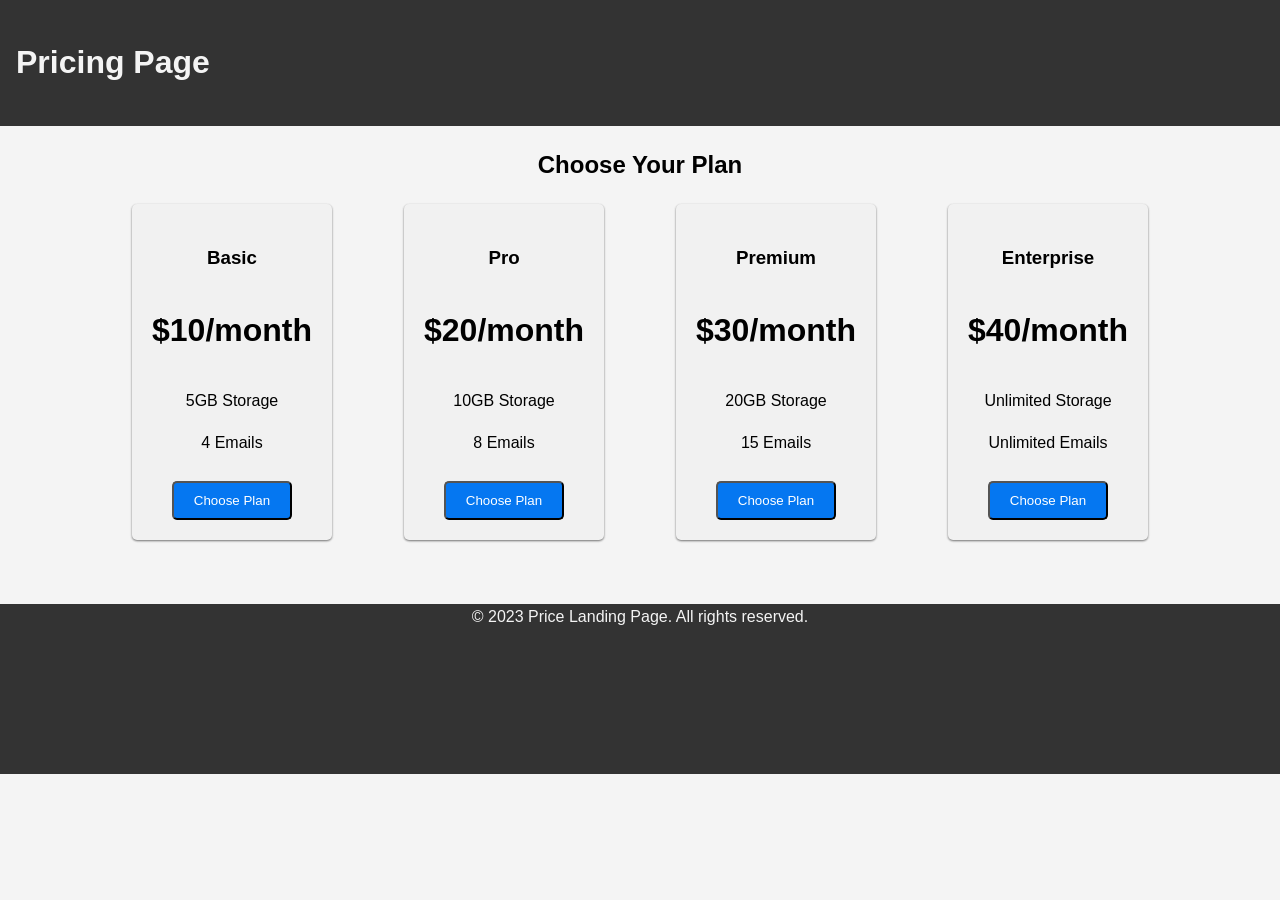
<file: Pricing_Landing_Page/index.html>
<!DOCTYPE html>
<html lang="en">
<head>
    <meta charset="UTF-8">
    <meta name="viewport" content="width=device-width, initial-scale=1.0">
    <link rel="icon" href="images/icon.png">
    <link rel="stylesheet" href="style.css">
    <script src="script.js"></script>
    <title>Price Landing Page</title>
</head>
<body>
    <header>
        <h1>Pricing Page</h1>
    </header>
    <main>
        <section class="Pricing-section">
            <h2>Choose Your Plan</h2>
            <div class="Pricing-container">
            <div class="Pricing-card">
                <h3>Basic</h3>
                <p class="Price">$10/month</p>
                <P>5GB Storage</P>
                <P>4 Emails</P>
                <button onclick="selectPlan('Basic')">Choose Plan</button>
            </div>
            <div class="Pricing-card">
                <h3>Pro</h3>
                <p class="Price">$20/month</p>
                <P>10GB Storage</P>
                <p>8 Emails</p>
                <button onclick="selectPlan('Pro')">Choose Plan</button>
            </div>
            <div class="Pricing-card">
                <h3>Premium</h3>
                <p class="Price">$30/month</p>
                <P>20GB Storage</P>
                <P>15 Emails</P>
                <button onclick="selectPlan('Premium')">Choose Plan</button>
            </div>
            <div class="Pricing-card">
                <h3>Enterprise</h3>
                <P class="Price">$40/month</P>
                <P>Unlimited Storage</P>
                <P>Unlimited Emails</P>
                <button onclick="selectPlan('Enterprise')">Choose Plan</button>
            </div>
            </div>
        </section>
    </main>
    <footer>
       <p>© 2023 Price Landing Page. All rights reserved.</p>
    </footer>
    
</body>
</html>
</file>
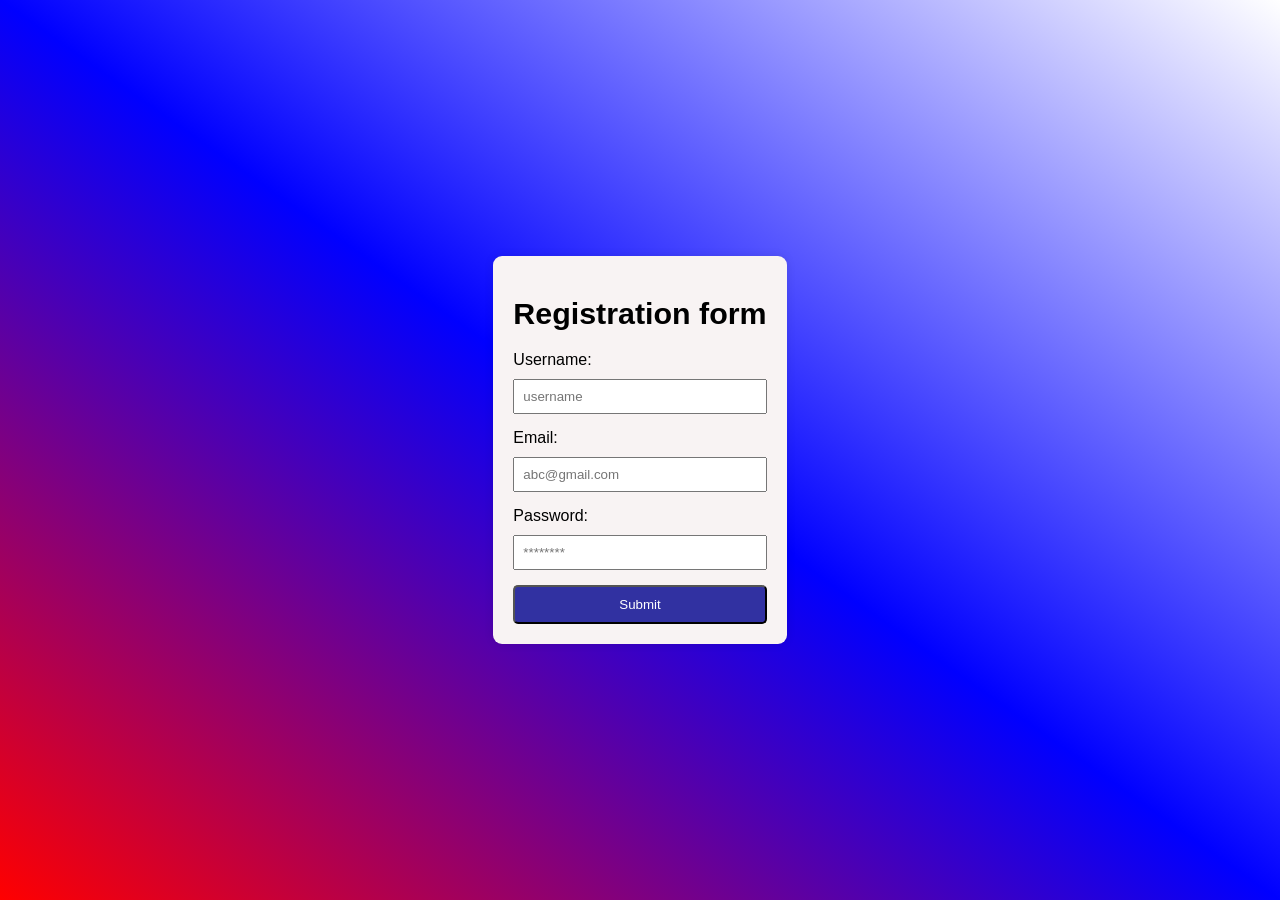
<file: Registration_form/index.html>
<!DOCTYPE html>
<html lang="en">
<head>
    <meta charset="UTF-8">
    <meta name="viewport" content="width=device-width, initial-scale=1.0">
    <link rel="stylesheet" href="style.css">
    <script src="script.js"></script>
    <title>Registration form</title>
</head>
<body>
    <div class="container">
        <div class="inner-container">
            <header class="Registrationform-header">
                <h1>Registration form</h1>
            </header>
           <form id="registrationForm">
            <label for="username">Username:</label>
            <input type="text" id="username" name="username" required placeholder="username">

            <label for="email">Email:</label>
            <input type="email" id="email" name="email" required placeholder="abc@gmail.com">

            <label for="password">Password:</label>
            <input type="password" id="password" name="password" required placeholder="********">
            
            <button type="button" onclick="validateForm()">Submit</button>
        </form>
    </div>
</div>
    
</body>
</html>
</file>
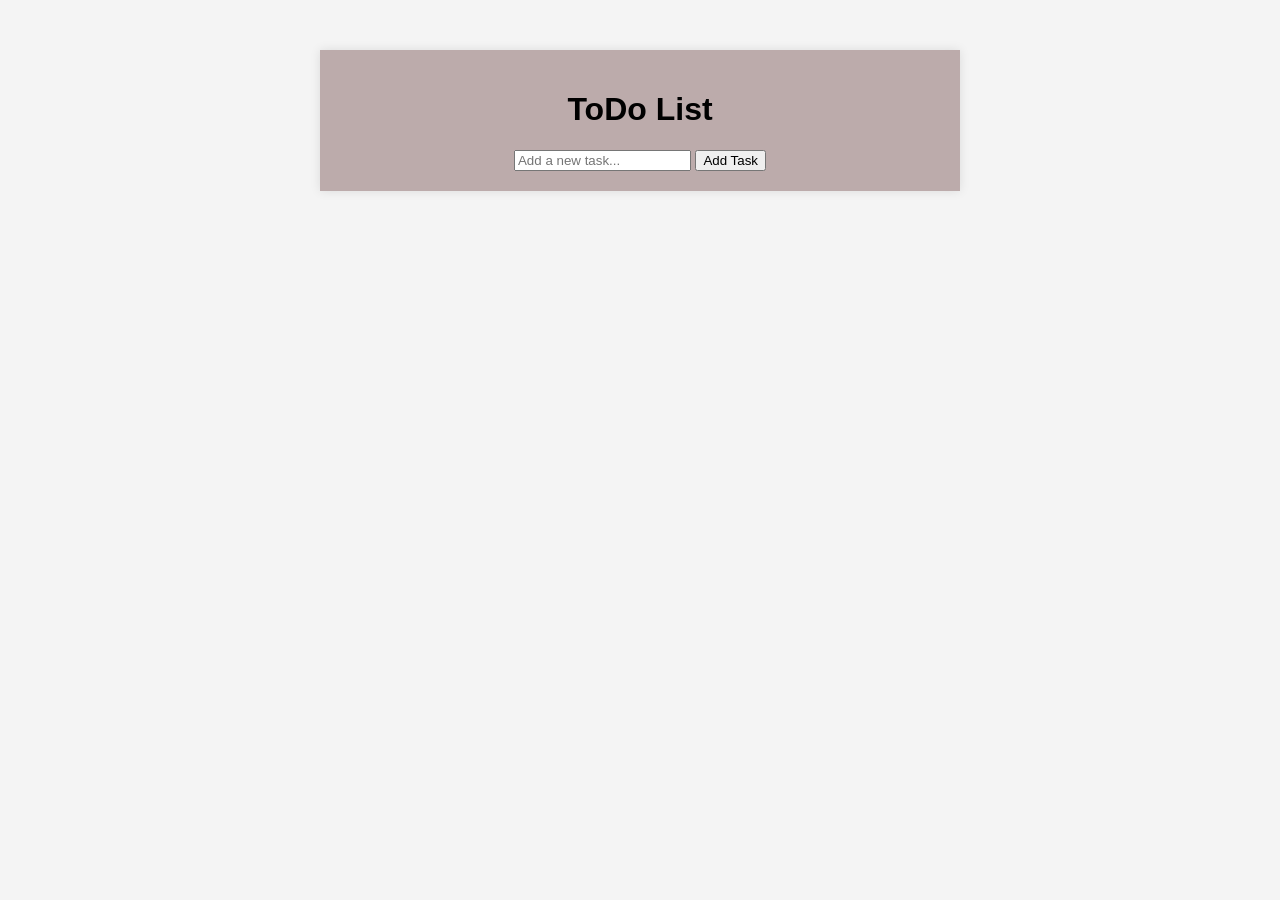
<file: To_do_list/index.html>
<!DOCTYPE html>
<html lang="en">
<head>
    <meta charset="UTF-8">
    <meta name="viewport" content="width=device-width, initial-scale=1.0">
    <link rel="stylesheet" href="style.css">
    <title>ToDo List</title>
</head>
<body>
    <div class="container">
        <h1>ToDo List</h1>
        <div id="task-container">
            <ul id="task-list"></ul>
        </div>
        <div id="form-container">
            <input type="text" id="task-input" placeholder="Add a new task...">
            <button onclick="addTask()">Add Task</button>
        </div>
    </div>
    <script src="script.js"></script>
</body>
</html>
</file>
<file: Pricing_Landing_Page/style.css>
body{
    font-family: Arial, Helvetica, sans-serif;
    line-height: 1.6; 
    margin: 0;
    padding: 0;
    background-color: #f4f4f4;

}
header{
    background-color: #333;
    color: #f4f4f4;
    padding: 1em;
    text-align: start;
}

.Pricing-section{
    display: flex;
    flex-direction: column;
    align-items: center;
}
.Pricing-container{
    display: flex;
    justify-content: space-around;
    width: 85%;
}
.Pricing-card{
    background-color: #f1f1f1;
    padding: 20px;
    border-radius: 5px;
    text-align: center;
    box-shadow: 0 1px 3px rgb(0, 0, 0, 0.12), 0 1px 2px rgba(0, 0, 0, 0.24), 0 1px 2px rgba(0, 0, 0, 0.24);
}
.Price{
    font-size: 2rem;
    font-weight: bold;
}
button{
   background-color: #0577f1; 
   color: white;
   padding: 10PX 20px;
   border-radius: 5px;
   cursor: pointer;
   margin-top: 10px;   
}
button:hover{
    background-color: red;
}

footer{
background-color: #333;
color: #f4f4f4;
padding-bottom: 8em;
text-align: center;
margin-top: 5%;
}
</file>
<file: Registration_form/style.css>
body{
    font-family: Arial, Helvetica, sans-serif;
    background: linear-gradient(to top right , red,blue,white);
    display: flex;
    justify-content: center;
    align-items: center;
    height: 100vh;
    margin: 0;
}
h1{
    font-size: 1.9rem;
}

    .container{
        background: #f8f3f3;
        padding: 20px;
        border-radius: 9px;
        box-shadow: 0 0 10px rgba(0, 0, 0, 0.1);
    }

    form{
        display: flex;
        flex-direction: column;
    }

    label{
        margin-bottom: 10px;
    }
    input{
        padding: 8px;
        margin-bottom: 15px;
    }
    
    button{
        padding: 10px;
        background-color: #3131a1;
        color:#fff;
        border-radius: 5px;
        cursor: pointer;
    }
    
    button:hover{
        background-color: #191;
    }
</file>
<file: To_do_list/style.css>
body {
    font-family: 'Arial', sans-serif;
    background-color: #f4f4f4;
    margin: 0;
    padding: 0;
}

.container {
    max-width: 600px;
    margin: 50px auto;
    background-color: #bcabab;
    padding: 20px;
    box-shadow: 0 0 10px rgba(0, 0, 0, 0.1);
}

h1 {
    text-align: center;
}

#form-container {
    margin-top: 20px;
    text-align: center;
}

#task-list {
    list-style: none;
    padding: 0;
}

.task-item {
    display: flex;
    justify-content: space-between;
    align-items: center;
    padding: 10px;
    border-bottom: 1px solid #ddd;
}

.task-item .task-text {
    flex-grow: 1;
}

.completed {
    text-decoration: line-through;
    color: #999;
}
</file>
